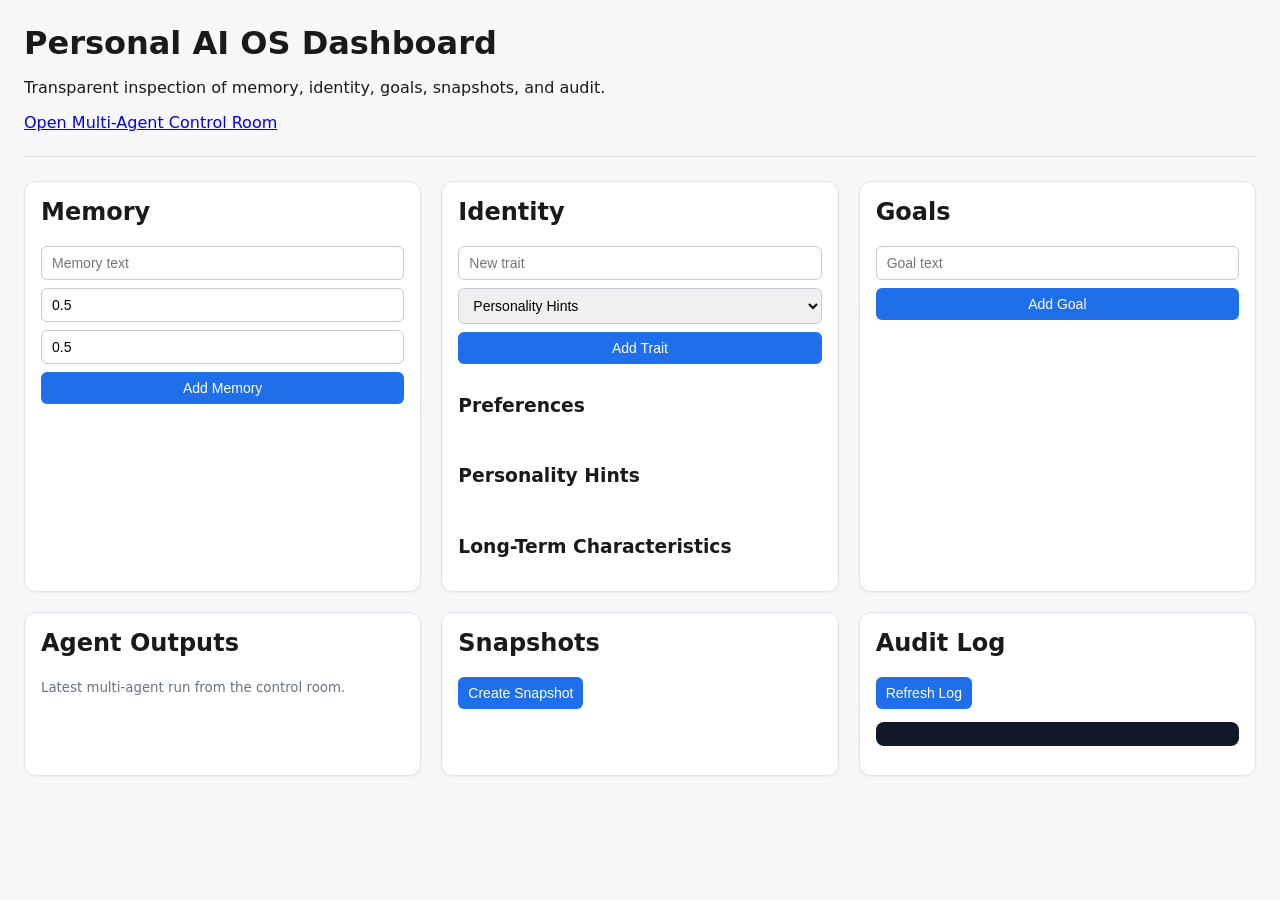
<file: gui/frontend/index.html>
<!doctype html>
<html lang="en">
  <head>
    <meta charset="UTF-8" />
    <meta name="viewport" content="width=device-width, initial-scale=1.0" />
    <title>Personal AI OS Dashboard</title>
    <link rel="stylesheet" href="style.css" />
  </head>
  <body>
    <header>
      <h1>Personal AI OS Dashboard</h1>
      <p>Transparent inspection of memory, identity, goals, snapshots, and audit.</p>
      <nav>
        <a href="agents.html">Open Multi-Agent Control Room</a>
      </nav>
    </header>

    <main>
      <section class="panel" id="memory-panel">
        <h2>Memory</h2>
        <form id="memory-form">
          <input type="text" id="memory-text" placeholder="Memory text" required />
          <input type="number" id="memory-emotion" min="0" max="1" step="0.1" value="0.5" />
          <input type="number" id="memory-importance" min="0" max="1" step="0.1" value="0.5" />
          <button type="submit">Add Memory</button>
        </form>
        <ul id="memory-list"></ul>
      </section>

      <section class="panel" id="identity-panel">
        <h2>Identity</h2>
        <form id="identity-form">
          <input type="text" id="identity-trait" placeholder="New trait" required />
          <select id="identity-category">
            <option value="preferences">Preferences</option>
            <option value="personality_hints" selected>Personality Hints</option>
            <option value="long_term_characteristics">Long-Term Characteristics</option>
          </select>
          <button type="submit">Add Trait</button>
        </form>
        <div class="identity-columns">
          <div>
            <h3>Preferences</h3>
            <ul id="identity-preferences"></ul>
          </div>
          <div>
            <h3>Personality Hints</h3>
            <ul id="identity-personality"></ul>
          </div>
          <div>
            <h3>Long-Term Characteristics</h3>
            <ul id="identity-longterm"></ul>
          </div>
        </div>
      </section>

      <section class="panel" id="goals-panel">
        <h2>Goals</h2>
        <form id="goals-form">
          <input type="text" id="goal-text" placeholder="Goal text" required />
          <button type="submit">Add Goal</button>
        </form>
        <ul id="goals-list"></ul>
      </section>

      <section class="panel" id="agents-panel">
        <h2>Agent Outputs</h2>
        <p><small>Latest multi-agent run from the control room.</small></p>
        <div id="agent-output-list"></div>
      </section>

      <section class="panel" id="snapshots-panel">
        <h2>Snapshots</h2>
        <button id="snapshot-create">Create Snapshot</button>
        <ul id="snapshot-list"></ul>
      </section>

      <section class="panel" id="audit-panel">
        <h2>Audit Log</h2>
        <button id="audit-refresh">Refresh Log</button>
        <pre id="audit-log"></pre>
      </section>
    </main>

    <script src="app.js"></script>
  </body>
</html>
</file>
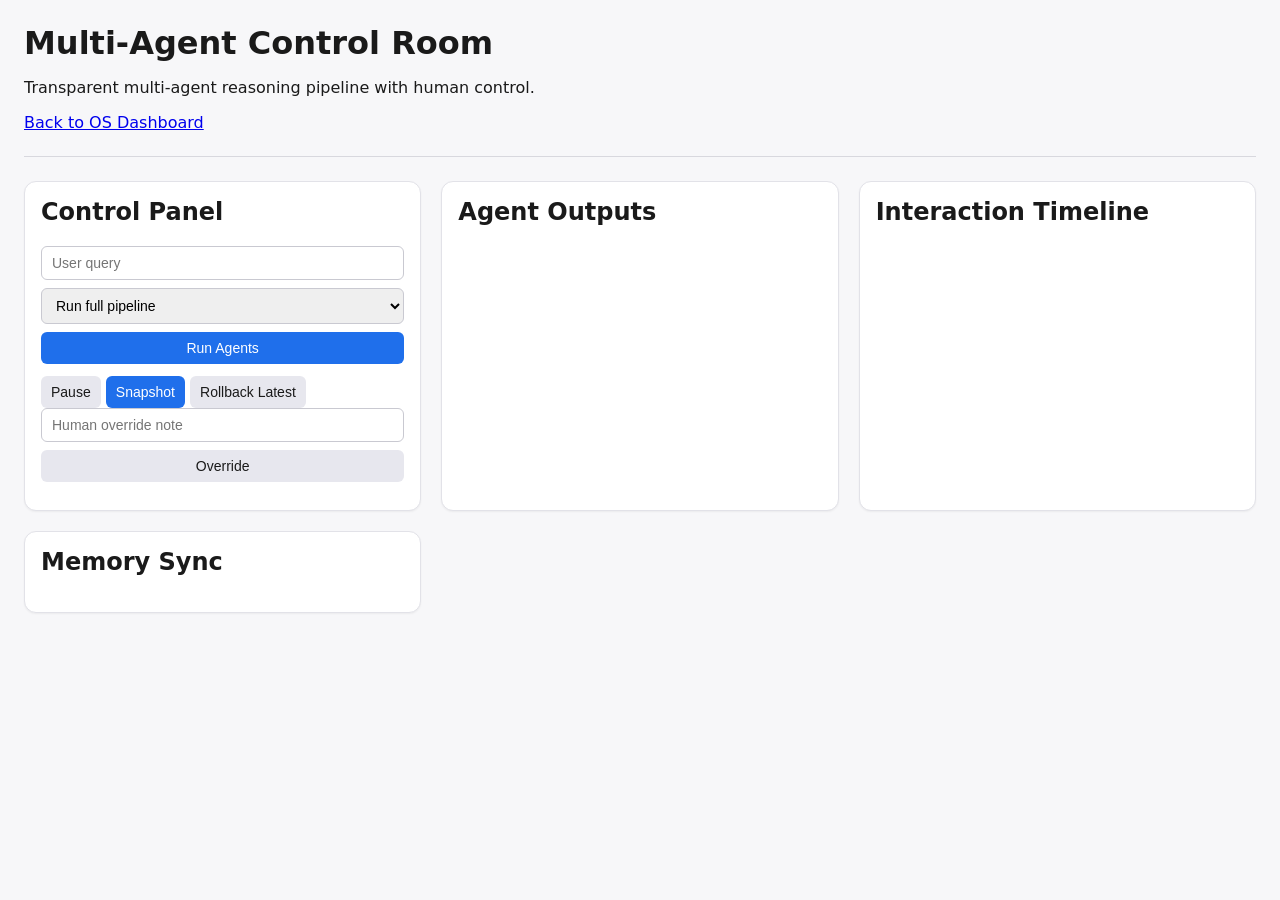
<file: gui/frontend/agents.html>
<!doctype html>
<html lang="en">
  <head>
    <meta charset="UTF-8" />
    <meta name="viewport" content="width=device-width, initial-scale=1.0" />
    <title>Multi-Agent Control Room</title>
    <link rel="stylesheet" href="style.css" />
  </head>
  <body>
    <header>
      <h1>Multi-Agent Control Room</h1>
      <p>Transparent multi-agent reasoning pipeline with human control.</p>
      <nav>
        <a href="index.html">Back to OS Dashboard</a>
      </nav>
    </header>

    <main>
      <section class="panel" id="control-panel">
        <h2>Control Panel</h2>
        <form id="agent-run-form">
          <input type="text" id="agent-query" placeholder="User query" required />
          <select id="agent-select">
            <option value="">Run full pipeline</option>
            <option value="Analyst">Analyst</option>
            <option value="Planner">Planner</option>
            <option value="Critic">Critic</option>
            <option value="Safety Auditor">Safety Auditor</option>
          </select>
          <button type="submit">Run Agents</button>
        </form>
        <div class="button-row">
          <button id="pause-btn" class="secondary">Pause</button>
          <button id="snapshot-btn">Snapshot</button>
          <button id="rollback-btn" class="secondary">Rollback Latest</button>
        </div>
        <form id="override-form">
          <input type="text" id="override-text" placeholder="Human override note" required />
          <button type="submit" class="secondary">Override</button>
        </form>
      </section>

      <section class="panel" id="agent-panel">
        <h2>Agent Outputs</h2>
        <div id="agent-cards"></div>
      </section>

      <section class="panel" id="timeline-panel">
        <h2>Interaction Timeline</h2>
        <ul id="timeline"></ul>
      </section>

      <section class="panel" id="memory-sync-panel">
        <h2>Memory Sync</h2>
        <ul id="memory-sync"></ul>
      </section>
    </main>

    <script src="agents.js"></script>
  </body>
</html>
</file>
<file: gui/frontend/style.css>
:root {
  color-scheme: light;
  font-family: "Inter", system-ui, sans-serif;
  background: #f7f7f9;
  color: #1a1a1a;
}

body {
  margin: 0;
  padding: 0 24px 48px;
}

header {
  padding: 24px 0;
  border-bottom: 1px solid #d8d8de;
}

header h1 {
  margin: 0 0 8px;
}

main {
  display: grid;
  grid-template-columns: repeat(auto-fit, minmax(320px, 1fr));
  gap: 20px;
  margin-top: 24px;
}

.panel {
  background: #ffffff;
  border: 1px solid #e2e2e8;
  border-radius: 12px;
  padding: 16px;
  box-shadow: 0 1px 2px rgba(0, 0, 0, 0.05);
}

.panel h2 {
  margin-top: 0;
}

form {
  display: grid;
  gap: 8px;
  margin-bottom: 12px;
}

input,
select,
button {
  padding: 8px 10px;
  border-radius: 6px;
  border: 1px solid #c9c9d1;
  font-size: 14px;
}

button {
  background: #1f6feb;
  color: #ffffff;
  cursor: pointer;
  border: none;
}

button.secondary {
  background: #e7e7ee;
  color: #1a1a1a;
}

ul {
  list-style: none;
  padding: 0;
  margin: 0;
}

li {
  display: flex;
  justify-content: space-between;
  align-items: center;
  gap: 8px;
  padding: 8px 0;
  border-bottom: 1px solid #efeff4;
}

li:last-child {
  border-bottom: none;
}

.identity-columns {
  display: grid;
  gap: 12px;
}

.agent-card {
  border: 1px solid #ececf2;
  border-radius: 8px;
  padding: 8px;
  margin-bottom: 8px;
  background: #fafafa;
}

pre {
  background: #111827;
  color: #e5e7eb;
  padding: 12px;
  border-radius: 8px;
  max-height: 280px;
  overflow-y: auto;
}

small {
  color: #6b7280;
}
</file>
